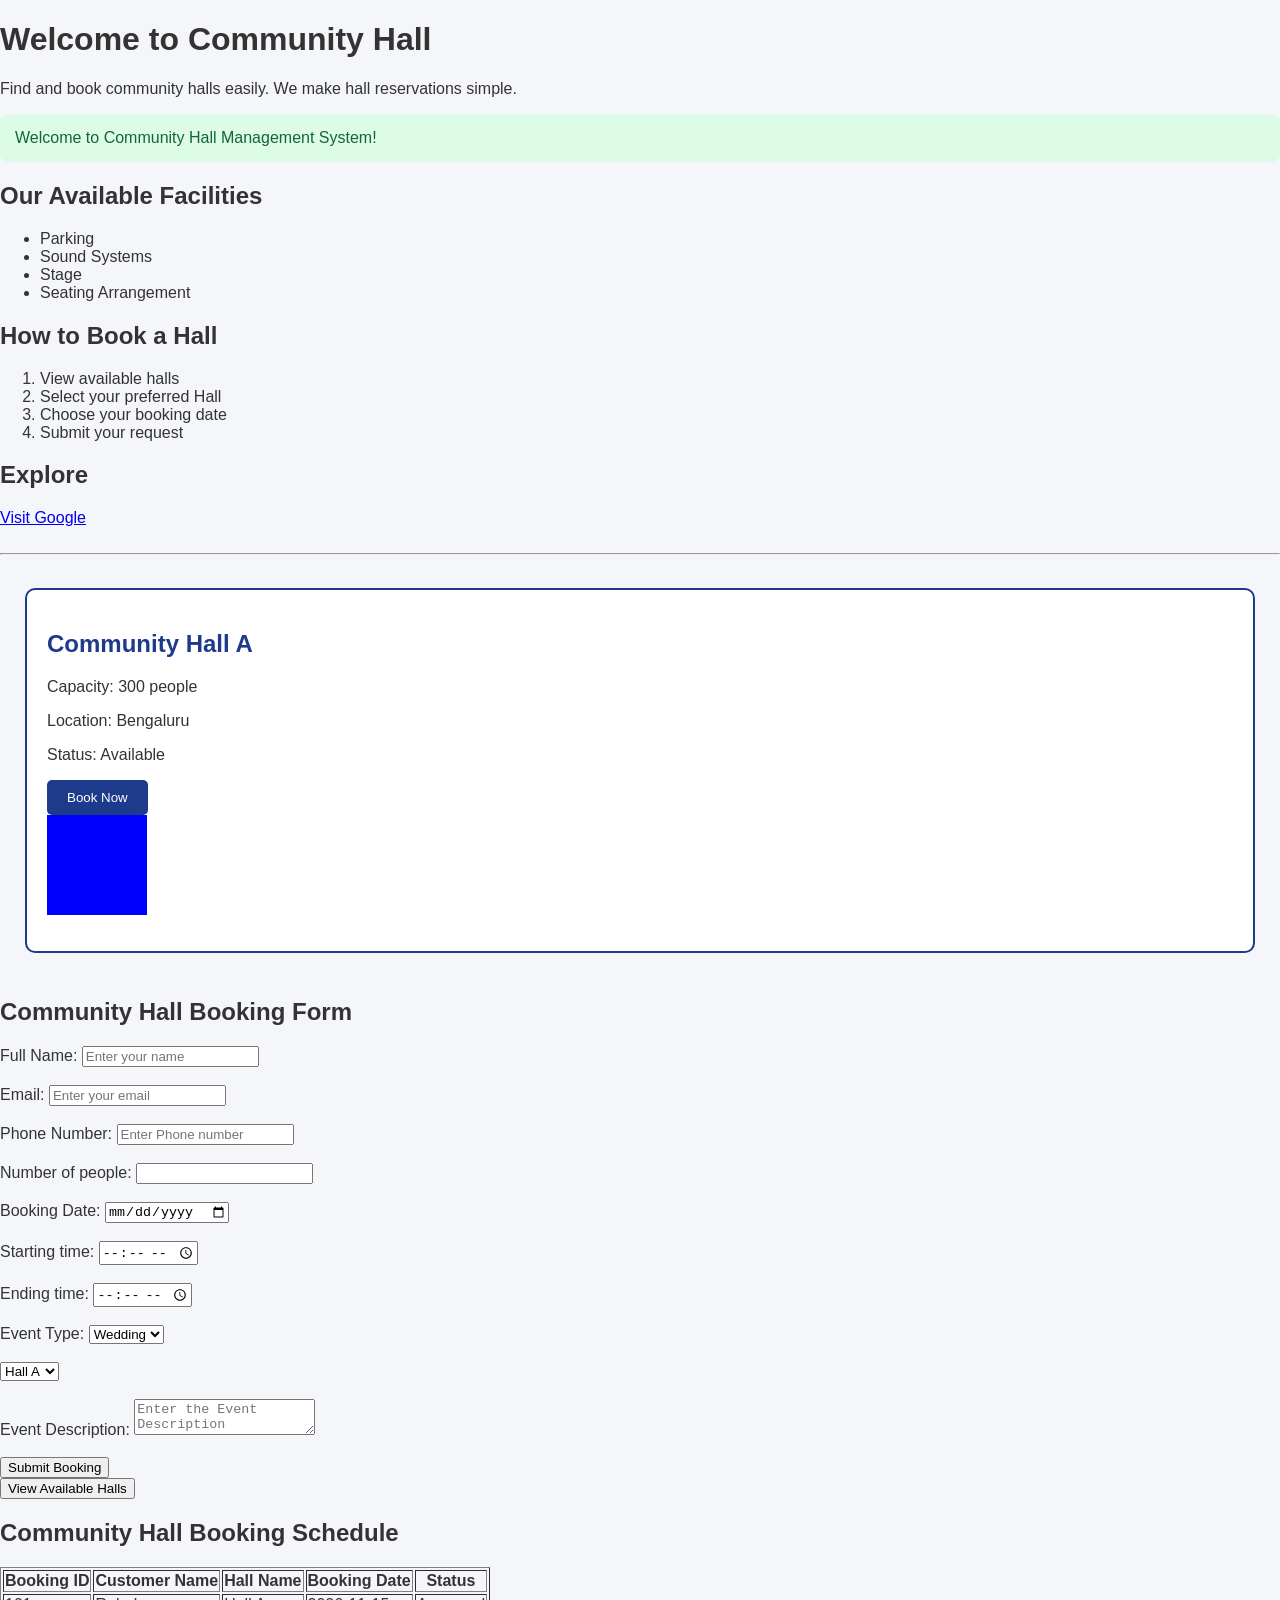
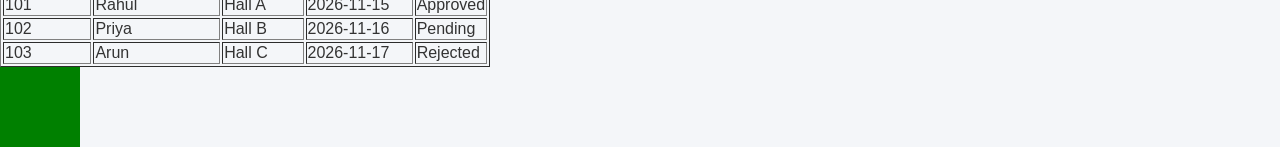
<file: index.html>
<!DOCTYPE html>
<html>
    <head>
        <title>Community hall</title>
        <link rel="stylesheet" href="style.css">
    </head>
    <body>
        <h1>Welcome to Community Hall</h1>
        <p>Find and book community halls easily.
            We make hall reservations simple.
        </p>
        <div class="notification">Welcome to Community Hall Management System!</div>
        <h2>Our Available Facilities</h2>
        <ul>
            <li>Parking</li>
            <li>Sound Systems</li>
            <li>Stage</li>
            <li>Seating Arrangement</li>            
        </ul>
        <h2>How to Book a Hall</h2>
        <ol>
            <li>View available halls</li>
            <li>Select your preferred Hall</li>
            <li>Choose your booking date</li>
            <li>Submit your request</li>
        </ol>
        <h2>Explore</h2>
        <a href = "https://www.google.com">Visit Google</a>        
        <br><br>
        <hr>
        <main>
            <section class="hall-card">
                <h2>Community Hall A</h2>
                <p>Capacity: 300 people</p>
                <p>Location: Bengaluru</p>
                <p>Status: Available</p>
                <button id="bookButton">Book Now</button>
                <div class="animation-box"></div>
                <p id="message"></p>                
            </section>
        </main>
        <h2>Community Hall Booking Form</h2>
        <form>
            <label>Full Name:</label>
            <input type="text" placeholder="Enter your name" required>
            <br><br>
            <label>Email:</label>
            <input type="email" placeholder="Enter your email" required>
            <br><br>
            <label>Phone Number:</label>
            <input type="tel" placeholder="Enter Phone number">
            <br><br>
            <label>Number of people:</label>
            <input type="number" min="1">
            <br><br>
            <label>Booking Date:</label>
            <input type="date" required>
            <br><br>
            <label>Starting time:</label>
            <input type="time">
            <br><br>
            <label>Ending time:</label>
            <input type="time">
            <br><br>
            <label>Event Type:</label>
            <select>
                <option>Wedding</option>
                <option>Birthday</option>
                <option>Meeting</option>
                <option>Other</option>
            </select>
            <br><br>
            <select>
                <option>Hall A</option>
                <option>Hall B</option>
                <option>Hall C</option>
            </select>
            <br><br>
            <label>Event Description:</label>
            <textarea placeholder="Enter the Event Description"></textarea>
            <br><br>
            <button type="Submit">Submit Booking</button>
        </form>
        <button>View Available Halls</button>
        <h2>Community Hall Booking Schedule</h2>
        <table border="1">
            <thead>
                <tr>
                    <th>Booking ID</th>
                    <th>Customer Name</th>
                    <th>Hall Name</th>
                    <th>Booking Date</th>
                    <th>Status</th>
                </tr>
            </thead>
            <tbody>
                <tr>
                    <td>101</td>
                    <td>Rahul</td>
                    <td>Hall A</td>
                    <td>2026-11-15</td>
                    <td>Approved</td>
                </tr>

                <tr>
                    <td>102</td>
                    <td>Priya</td>
                    <td>Hall B</td>
                    <td>2026-11-16</td>
                    <td>Pending</td>
                </tr>

                <tr>
                    <td>103</td>
                    <td>Arun</td>
                    <td>Hall C</td>
                    <td>2026-11-17</td>
                    <td>Rejected</td>
                </tr>
            </tbody>
        </table>
        <div class="moving-box"></div>  
        <script>
            const button = document.getElementById("bookButton");
            const message = document.getElementById("message");
            button.addEventListener("click", function() {
                message.textContent = "Booking request submmitted!";
                button.textContent = "Request submmitted!";
                button.disabled= true;
            });
        </script>
    </body>
</html>
</file>
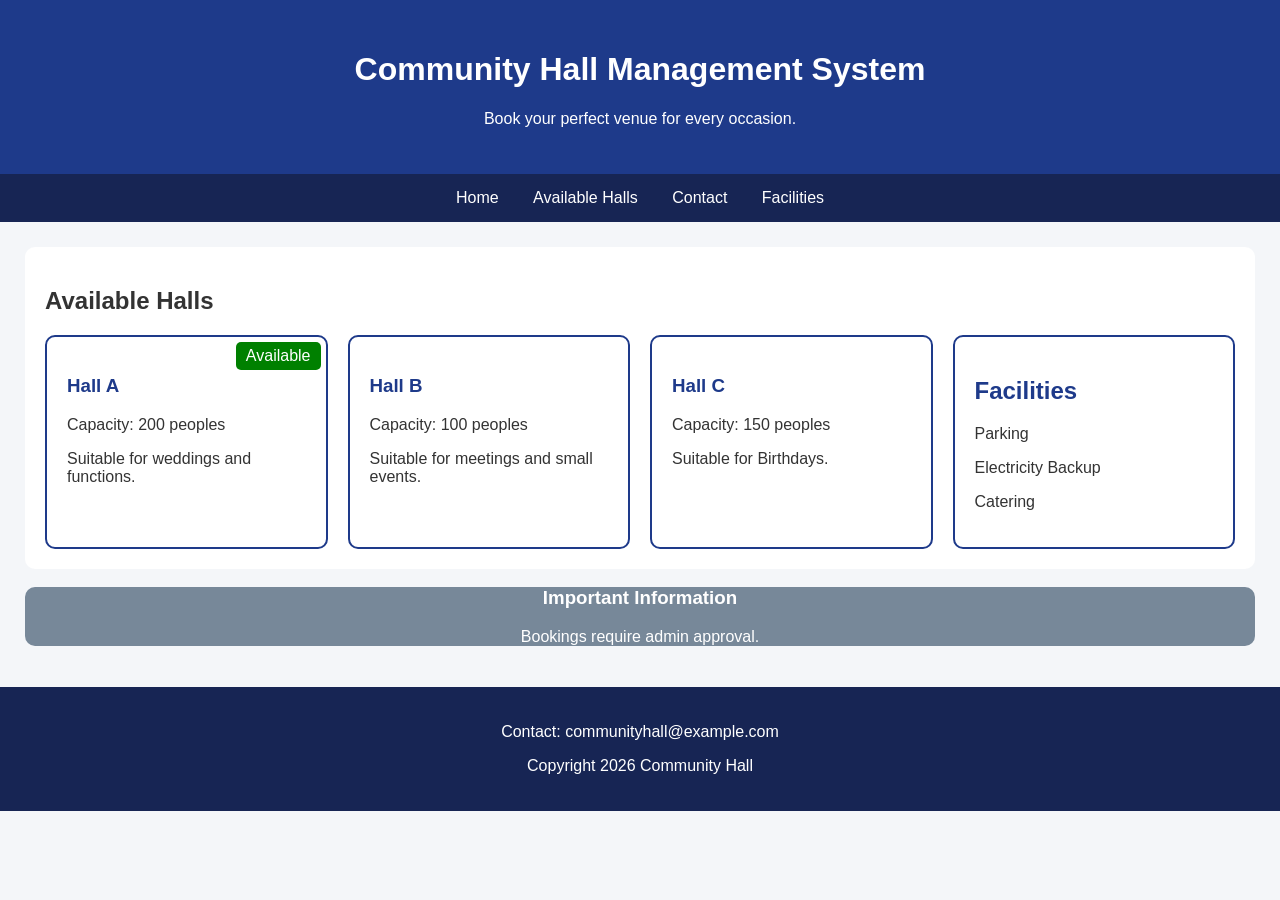
<file: semantic-practice.html>
<!DOCTYPE html>
<html lang="en">
    <head>
        <meta charset="UTF-8">
        <meta name="viewport" content="width=device-width, initial-scale=1.0">
        <title>Community Hall</title>
        <link rel="stylesheet" href="style.css">
    </head>
    <body>
        <header class="site-header">
            <h1>Community Hall Management System</h1>
            <p>Book your perfect venue for every occasion.</p>            
        </header>
        <nav class="navigation">
            <a href="index.html">Home</a>
            <a href="#halls">Available Halls</a>
            <a href="#contact">Contact</a>
            <a href="#facility">Facilities</a>
        </nav>
        <main>
            <section id="halls" class="hall-section">
                <h2>Available Halls</h2>
                <div class="hall-grid">
                    <article class="hall-card">
                    <span class="availability">Available</span>
                        <h3>Hall A</h3>
                        <p>Capacity: 200 peoples</p>
                        <p>Suitable for weddings and functions.</p>
                    </article>
                    <article class="hall-card">
                        <h3>Hall B</h3>
                        <p>Capacity: 100 peoples</p>
                        <p>Suitable for meetings and small events.</p>
                    </article>
                    <article class="hall-card">
                        <h3>Hall C</h3>
                        <p>Capacity: 150 peoples</p>
                        <p>Suitable for Birthdays.</p>
                    </article>
                    <article class="hall-card">
                        <h2>Facilities</h2>
                        <p>Parking</p>
                        <p>Electricity Backup</p>
                        <p>Catering</p>
                    </article>
                
                </div>
            </section>            
            <aside class="info">
                <h3>Important Information</h3>
                <p>Bookings require admin approval.</p>
            </aside>
        </main>
        <footer id="contact" class="contact">
            <p>Contact: communityhall@example.com</p>
            <p>Copyright 2026 Community Hall</p>
        </footer>
    </body>
</html>
</file>
<file: style.css>
/* General webpage styling*/
body {
    font-family: Arial, sans-serif;
    background-color: #f4f6f9;
    color: #333333;
    margin: 0;
}

/* Website header */
.site-header {
    background-color: #1e3a8a;
    color: white;
    text-align: center;
    padding: 30px;
}

/* Navigation */
.navigation {
    background-color: #172554;
    padding: 15px;
    text-align: center;
    position: sticky;
    top: 0;
    z-index: 100;
}

.navigation a {
    color: white;
    text-decoration: none;
    margin: 15px;
}

/* Main content */
main {
    padding: 25px;
}

.hall-section {
    background-color: white;
    padding: 20px;
    border-radius: 10px;
}

.hall-card h3 {
    color: #1e3a8a;
}

/* Footer */
footer {
    background-color: #172554;
    color: white;
    text-align: center;
    padding: 20px;
}
.info {
    background-color: lightslategray;
    color: white;
    text-align: center;
    border-radius: 10px;
}
.availability{
    position: absolute;
    top: 5px;
    right: 5px;
    background-color: green;
    color: white;
    padding: 5px 10px;
    border-radius: 5px;
}
@media (max-width: 600px) {

    .hall-card {
        width: 100%;
    }

    .navigation a {
        display: inline-block;
        margin: 5px;
    }

}
.hall-grid{
    display:grid;
    grid-template-columns: repeat(auto-fit,minmax(220px,1fr)) ;
    gap: 20px;
}
.hall-card {
    box-sizing: border-box;
    width: 100%;
    min-height: 150px;
    padding: 20px;
    margin: 0;

    border: 2px solid #1e3a8a;
    border-radius: 10px;

    background-color: white;
    position: relative;
    font-family: Arial, sans-serif;

    transition: transform 0.3s ease;
}

.hall-card h2 {
    color: #1e3a8a;
}

.hall-card button {
    background-color: #1e3a8a;
    color: white;
    padding: 10px 20px;
    border: none;
    border-radius: 5px;
    cursor: pointer;
    transition: all 0.3s ease;
}
.navigation a:hover {
    color: yellow;
}
.hall-card:hover {
    transform: translateY(-5px);
    transition: transform 0.3s ease;
}
input:focus,textarea:focus,select:focus{
    outline: 2px solid #2563eb;
    background-color: #f0f7ff;
    transition: background-color 0.3s ease;
}
.hall-card button:hover {
    background-color: #2563eb;
    transform: scale(1.05);
}
.animation-box{
    width: 100px;
    height: 100px;
    background-color: blue;
    animation: changeColor 6s infinite;
}
@keyframes changeColor {
    from {
        background-color: blue;
    }
    to {
        background-color: red;
    }
}
.moving-box{
    width: 80px;
    height: 80px;
    background-color: green;
    animation: moveBox 3s infinite alternate;    
}
@keyframes moveBox {
    from{
        transform: translateX(0);
    }
    to{
        transform: translateX(200px);
    }
}
.notification{
    padding: 15px;
    background-color: #dcfce7;
    color: #166534;
    border-radius: 8px;
    animation: fadeIn 2s ease;
}
@keyframes fadeIn {
    0%{
        opacity: 0;
        transform: translateY(30px);
    }
    100%{
        opacity: 1;
        transform: translateY(0);
    }
}
</file>
